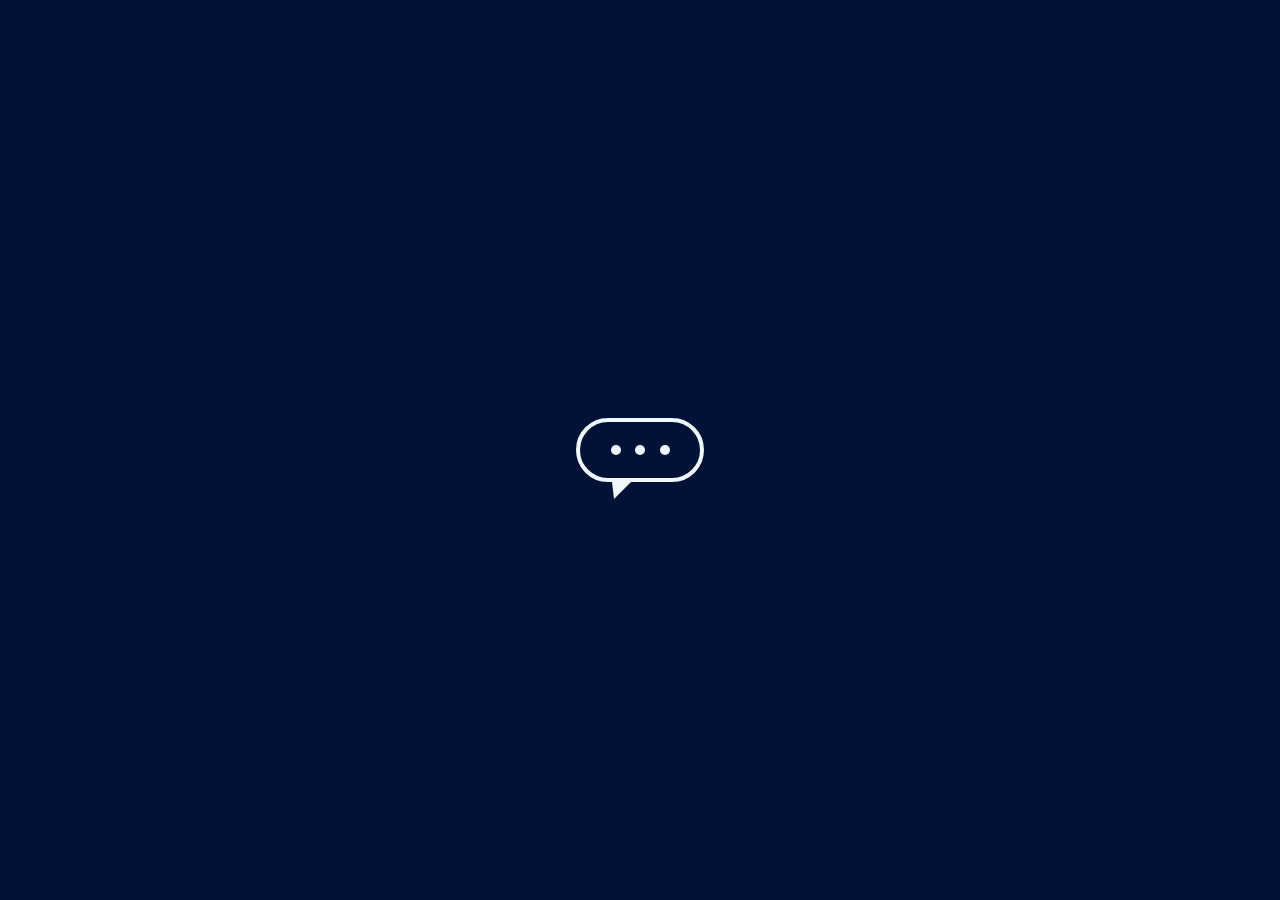
<file: keyframes-2/index.html>
<!DOCTYPE html>

<html>

	<head>

		<meta charset="utf-8">
		<meta name="viewport" content="width=device-width, initial-scale=1">
		<link rel="stylesheet" type="text/css" href="style.css">
		<title> Animando com CSS</title>

	</head>

		<body>
			<main class="wrapper">
				<div class="chatbot">
					<div class="chatbot__loading"></div>
					<div class="chatbot__loading"></div>
					<div class="chatbot__loading"></div>
				</div>
			</main>
		</body>

</html>
</file>
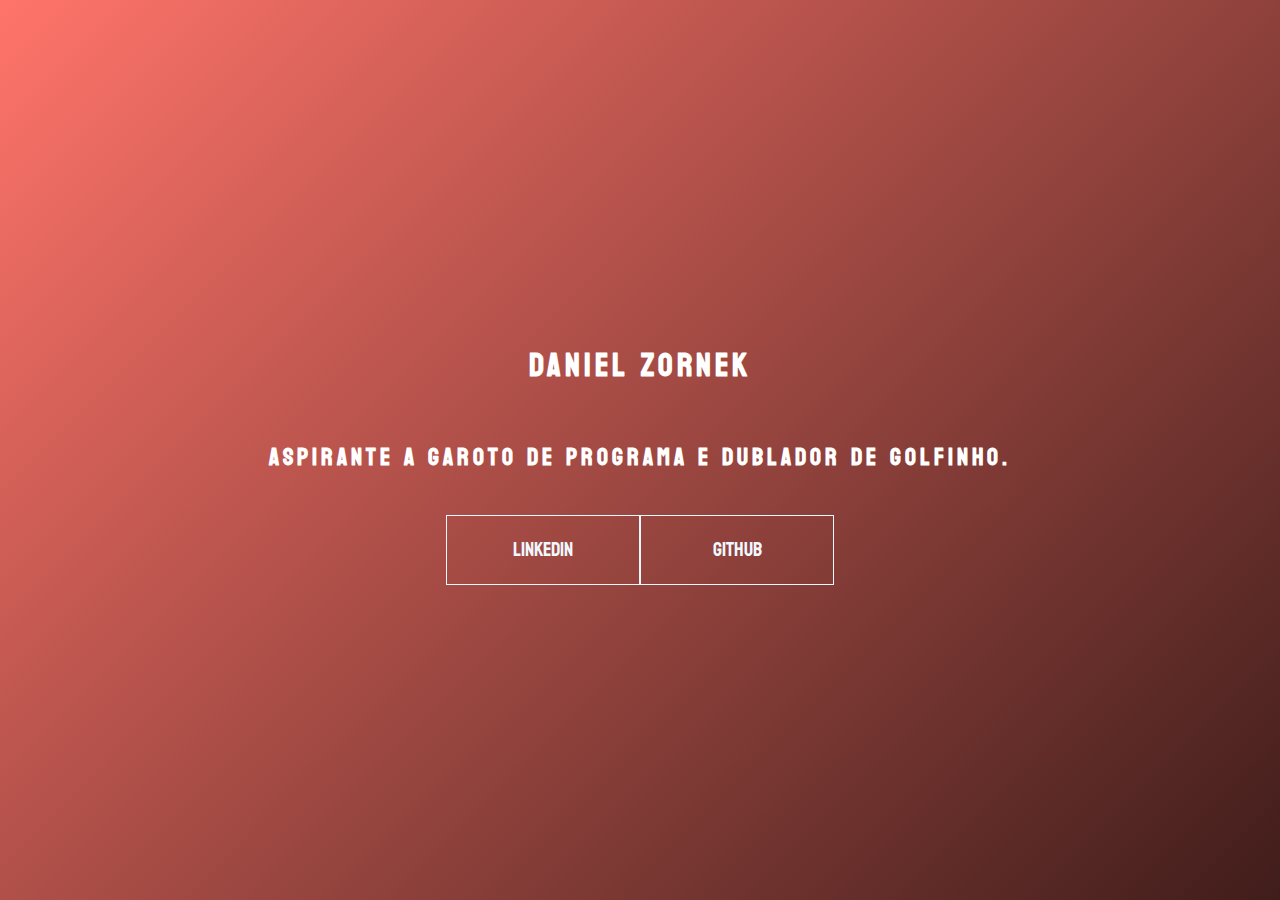
<file: keyframes/index.html>
<!DOCTYPE html>

<html lang="pt-br">

	<head>

		<meta charset="utf-8">
		<meta name="viewport" content="width=device-width, initial-scale=1">
		<link rel="stylesheet" type="text/css" href="estilo.css">
		<title>Document</title>

	</head>

		<body>
			<main class="wrapper">
				<h1>Daniel Zornek</h1>
				<h2> Aspirante a garoto de Programa e dublador de golfinho. </h2>
					<div class="social-media">
						<a href="">Linkedin</a>
						<a href="">GitHub</a>
					</div>
			</main>
		</body>

</html>
</file>
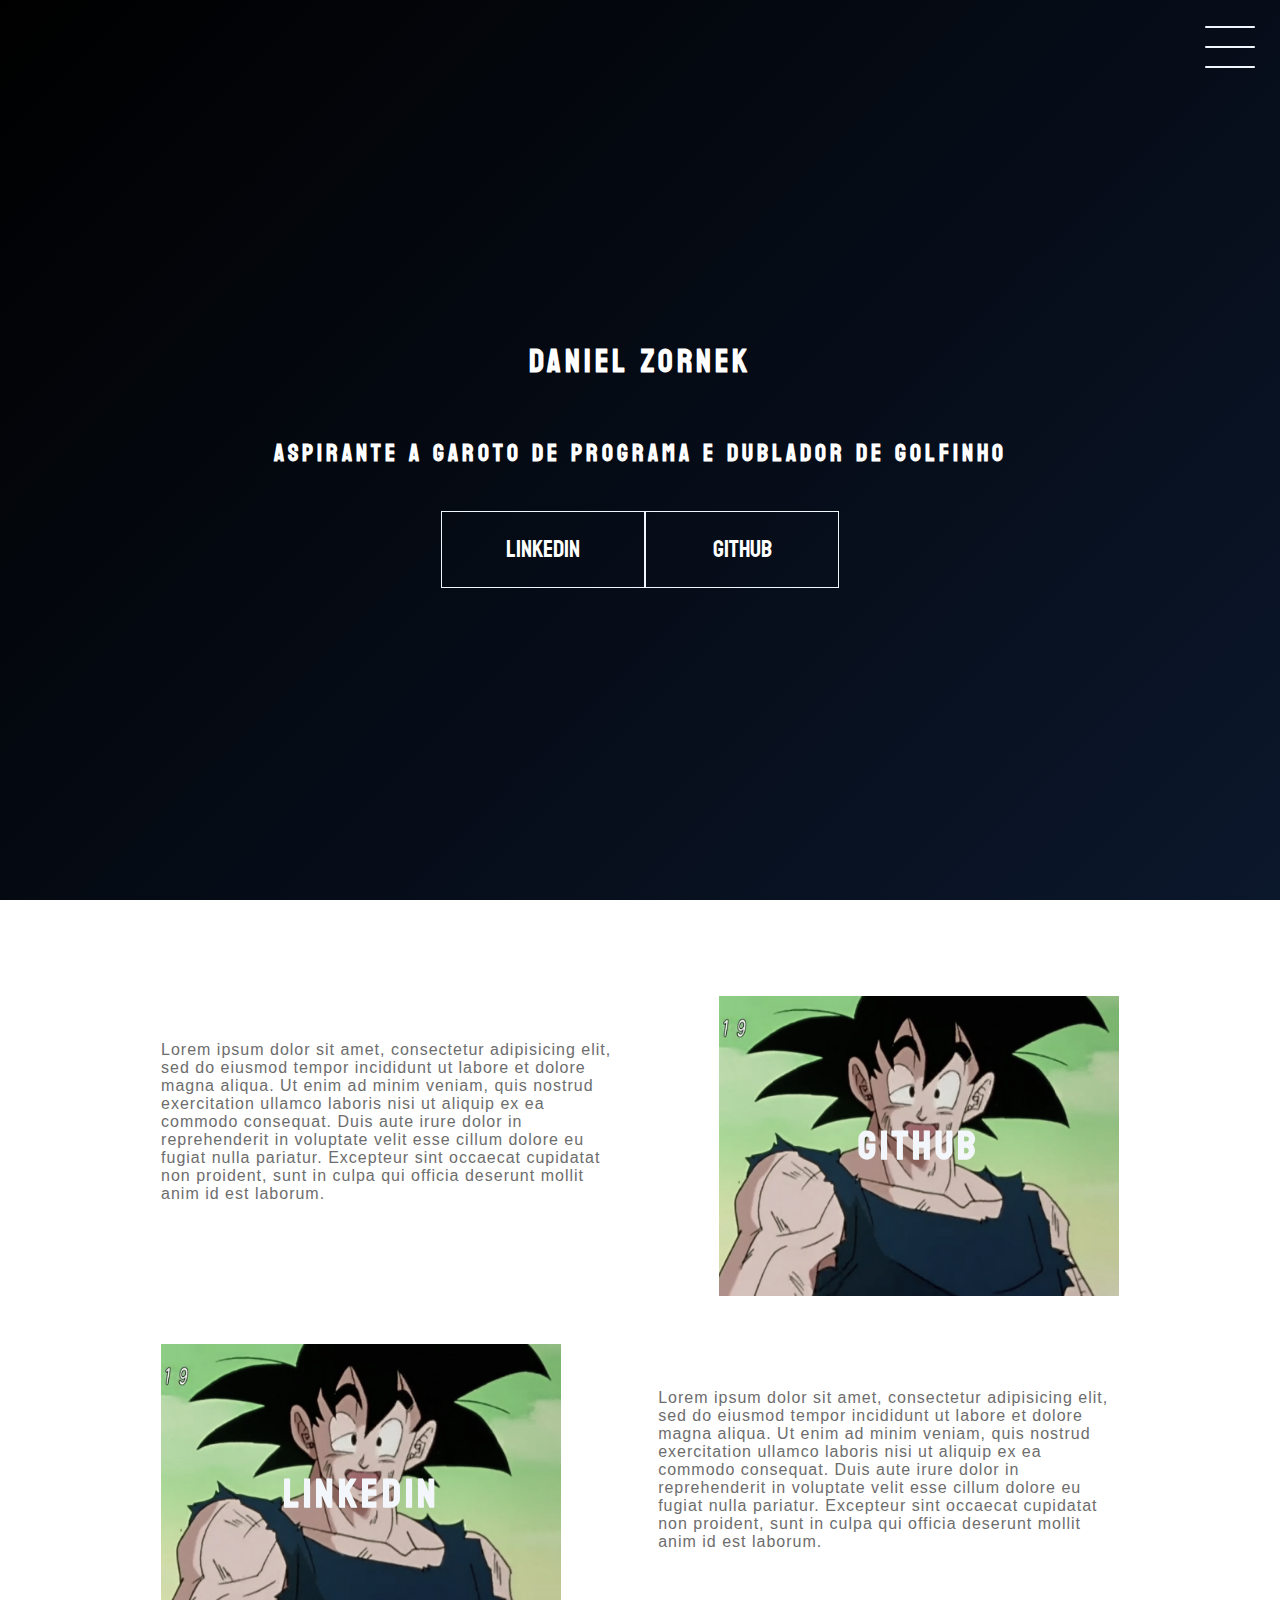
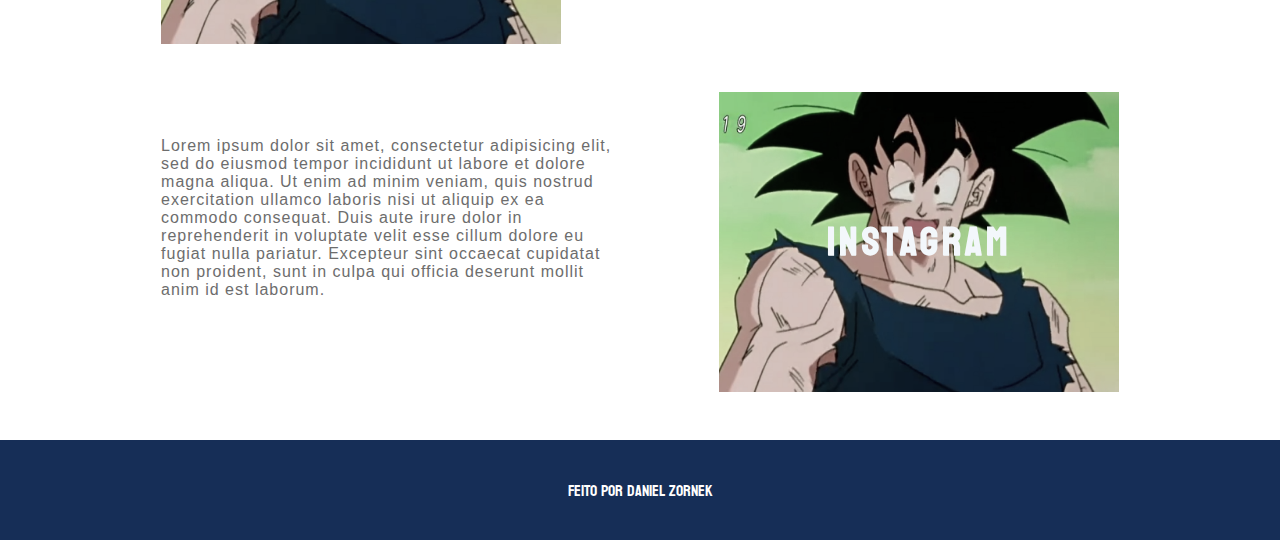
<file: Portifólio/index.html>
<!DOCTYPE html>

<html lang="pt-br">

	<head>

		<meta charset="utf-8">
		<meta name="viewport" content="width=device-width, initial-scale=1">
		<link rel="stylesheet" type="text/css" href="style.css">
		<title>Portfólio</title>

	</head>

		<body>
			<header class="header-wrapper">
				<div class="header">
					<div class="checkbox-container">
						<div class="checkbox-wrapper">
							<input type="checkbox" id="toggle">
							<label class="checkbox" for="toggle">
								<div class="trace"></div>
								<div class="trace"></div>
								<div class="trace"></div>
							</label>
							<div class="menu"></div>
								<nav class="menu-items">
								<ul>
									<li><a href=""> Home </a></li>
									<li><a href=""> Sobre </a></li>
									<li><a href=""> Projetos </a></li>
								</ul>
							</nav>
							
							
						</div>
					</div>
				</div>
				<h1>Daniel Zornek</h1>
				<h2>Aspirante a Garoto de Programa e Dublador de Golfinho</h2>
				<div class="social-media">
					<a href="">Linkedin</a>
					<a href="">Github</a>
				</div>
			</header>

			<main class="container">
				<div class="card-container">
					<div class="card-text">
						Lorem ipsum dolor sit amet, consectetur adipisicing elit, sed do eiusmod
						tempor incididunt ut labore et dolore magna aliqua. Ut enim ad minim veniam,
						quis nostrud exercitation ullamco laboris nisi ut aliquip ex ea commodo
						consequat. Duis aute irure dolor in reprehenderit in voluptate velit esse
						cillum dolore eu fugiat nulla pariatur. Excepteur sint occaecat cupidatat non
						proident, sunt in culpa qui officia deserunt mollit anim id est laborum.
					</div>
					<div class="card">
						<div class="card-wrapper">
							<h2>GitHub</h2>
							<p>Veja meus Projetos</p>
						</div>
					</div>
				</div>

				<div class="card-container">					
					<div class="card">
						<div class="card-wrapper">
							<h2>Linkedin</h2>
							<p>Acompanhe minha Carreira</p>
						</div>
					</div>
					<div class="card-text">
						Lorem ipsum dolor sit amet, consectetur adipisicing elit, sed do eiusmod
						tempor incididunt ut labore et dolore magna aliqua. Ut enim ad minim veniam,
						quis nostrud exercitation ullamco laboris nisi ut aliquip ex ea commodo
						consequat. Duis aute irure dolor in reprehenderit in voluptate velit esse
						cillum dolore eu fugiat nulla pariatur. Excepteur sint occaecat cupidatat non
						proident, sunt in culpa qui officia deserunt mollit anim id est laborum.
					</div>
				</div>

				<div class="card-container">
					<div class="card-text">
						Lorem ipsum dolor sit amet, consectetur adipisicing elit, sed do eiusmod
						tempor incididunt ut labore et dolore magna aliqua. Ut enim ad minim veniam,
						quis nostrud exercitation ullamco laboris nisi ut aliquip ex ea commodo
						consequat. Duis aute irure dolor in reprehenderit in voluptate velit esse
						cillum dolore eu fugiat nulla pariatur. Excepteur sint occaecat cupidatat non
						proident, sunt in culpa qui officia deserunt mollit anim id est laborum.
					</div>
					<div class="card">
						<div class="card-wrapper">
							<h2>Instagram</h2>
							<p>Minha conta no Instagram voltado para Artes que faço no tempo livre</p>
						</div>
					</div>
				</div>
			</main>

			<footer class="footer">
				
				Feito por Daniel Zornek

			</footer>

		</body>

</html>
</file>
<file: keyframes-2/style.css>
body{
	margin: 0;
	padding: 0;
	font-family: sans-serif;
}

.wrapper{
	height: 100vh; /* viewport height e viewport width */
	width: 100vw;
	background-color: #011236;
	display: flex;
	justify-content: center;
	align-items: center;
}

.chatbot{
	height: 4rem;
	width: 8rem;
	border-radius: 36px;
	border: 4px solid aliceblue;
	padding: 0 1rem;
	box-sizing: border-box;
	display: flex;
	justify-content: space-evenly;
	align-items: center;
	position: relative;
	transform: translateY(0px);
	animation: chatTranslate 2s ease-in-out infinite;
}

.chatbot::before{
	content: '';
	width: 0;
	height: 0;
	position: absolute;
	bottom: -1.3rem;
	left: 2rem;
	border-left: 2px solid transparent;
	border-right: 17px solid transparent;
	border-top: 17px solid aliceblue;
}

.chatbot__loading{
	height: 10px;
	width: 10px;
	border-radius: 50%;
	background-color: aliceblue;
	transform: scale(1.0);
}

.chatbot__loading:nth-child(1){
	animation: pulse 1.5s ease-in-out infinite;
}

.chatbot__loading:nth-child(2){
	animation: pulse 1.5s ease-in-out infinite;
	animation-delay: 0.2s;
}

.chatbot__loading:nth-child(3){
	animation: pulse 1.5s ease-in-out infinite;
	animation-delay: 0.4s;
}

@keyframes pulse{
	0%{
		transform: scale(1);
	}
	50%{
		transform: scale(1.5);
	}
	100%{
		transform: scale(1);
	}
}

@keyframes chatTranslate{
	0%{
		transform: translateY(0);
	}
	50%{
		transform: translateY(15px);
	}
	100%{
		transform: translateY(0);
	}
}
</file>
<file: keyframes/estilo.css>
@import url('https://fonts.googleapis.com/css2?family=Koulen&display=swap');

body{
	margin: 0;
	padding: 0;
	color: white;
	font-family: 'Koulen',sans-serif;
}

.wrapper{

	height: 100vh;
	width: 100vw;
	background: linear-gradient(-45deg,#290715,#70002F,#000000,#FF746A);
	background-size: 400% 400%;
	display: flex;
	flex-direction: column;
	justify-content: center;
	align-items: center;
	animation: backgroundTransition 8s ease-in-out infinite;
}

h1{
	text-transform: uppercase;
	letter-spacing: 4px;
}

h2{
	text-transform: uppercase;
	letter-spacing: 4px;
}

.social-media{

	margin-top: 1rem;
	display: flex;
}

a{
	text-decoration: none;/* tirando a linha de baixo do href  */
	color: aliceblue;
	font-size: 20px;
	padding: 1rem 4rem;
	border: 1px solid aliceblue;
	min-width: 4rem;
	display: flex;
	justify-content: center;
	align-items: center;
	transition: .5s cubic-bezier(0.55, 0.025, 0.675, 0.97);
}

a:hover{
	color: #70002F;
	background-color: white;
}

@keyframes backgroundTransition{

	0%{
		background-position: 0% 80%;
	}
	50%{
		background-position: 80% 100%;
	}
	100%{
		background-position: 0% 90%;
	}
}
</file>
<file: Portifólio/style.css>
@import url('https://fonts.googleapis.com/css2?family=Koulen&display=swap');

body{
	padding: 0;
	margin: 0;
	color: white;
	font-family: 'Koulen', cursive;
}

.header-wrapper{
	height: 100vh;
	width: 100vw;
	background: linear-gradient(-45deg, #5793FA,#162E57, black);
	background-size: 400% 400%;
	display: flex;
	flex-direction: column;
	align-items: center;
	justify-content: center;
	position: relative;
	animation: backgroundTransition 8s ease-in-out infinite;
}

h1{
	text-transform: uppercase;
	letter-spacing: 4px;
}

h2{
	text-transform: uppercase;
	letter-spacing: 4px;
}

.social-media{
	margin-top: 1rem;
	display: flex;
}

.social-media a {
	text-decoration: none;
	color: white;
	font-size: 24px;
	padding: 1rem 4rem;
	border: 1px solid aliceblue;
	min-width: 4rem;
	display: flex;
	justify-content: center;
	align-items: center;
	transition: .5s cubic-bezier(0.55, 0.025, 0.675, 0.97);
}

a:hover{
	color: #5793FA;
	background-color: aliceblue;

}

@keyframes backgroundTransition{
	0%{
		background-position: 0% 80%;
	}
	50%{
		background-position: 80% 100%;
	}
	100%{
		background-position: 0% 90%;
	}
}

/* MENU HAMBURGUER */

.checkbox-container{
	display: flex;
	justify-content: center;
	align-items: center;
	
}

.checkbox{
	height: 100px;
	width: 100px;
	position: absolute;
	top: 0;
	right: 0;
	display: flex;
	justify-content: center;
	cursor: pointer;
	z-index: 9999;
	transition: 400ms ease-in-out 0;
}

.checkbox .trace{
	width: 50px;
	height: 2px;
	background-color: aliceblue;
	position: absolute;
	border-radius: 4px;
	transition: 0.5s ease-in-out;
}

.checkbox .trace:nth-child(1){
	top: 26px;
	transform: rotate(0);
}
.checkbox .trace:nth-child(2){
	top: 46px;
	transform: rotate(0);
}
.checkbox .trace:nth-child(3){
	top: 66px;
	transform: rotate(0);
}

#toggle{
	display: none;
}

/* MENU  */

.menu{
	position: absolute;
	top: 28px;
	right: 30px;
	background: transparent;
	height: 40px;
	width: 40px;
	border-radius: 50%;
	box-shadow: 0px 0px 0px 0px aliceblue;
	z-index: -1;
	transition: 400ms ease-in-out 0s;
}

.menu-items{
	position: fixed;
	top: 0;
	left: 0;
	width: 100%;
	height: 100vh;
	display: flex;
	justify-content: center;
	align-items: center;
	z-index: 2;
	opacity: 0;
	visibility: hidden;
	transition: 400ms ease-in-out 0s;
}

.menu-items ul{
	list-style-type: none;
}

.menu-items ul li a{
	margin: 10px 0; /* vertical e horizonal */
	color: #162E57;
	text-decoration: none;
	text-transform: uppercase;
	letter-spacing: 4px;
	font-size: 40px;
}

/* Animação DO MENU */

#toggle:checked + .checkbox .trace:nth-child(1){
	transform: rotate(45deg);
	background-color: #162E57;
	top: 47px;	
}

#toggle:checked + .checkbox .trace:nth-child(2){
	transform: translateX(-100px);
	width: 30px;
	visibility: hidden;
	opacity: 0;
}

#toggle:checked + .checkbox .trace:nth-child(3){
	transform: rotate(-45deg);
	background-color: #162E57;
	top: 48px;
}

#toggle:checked + .checkbox{
	background-color: aliceblue;
}

#toggle:checked ~ .menu{
	box-shadow: 0px 0px 0px 100vmax aliceblue;
	z-index: 1;
}

#toggle:checked ~ .menu-items{
	visibility: visible;
	opacity: 1;
}

/* CARDS */

.container{
	width: 100%;
	height: auto;
	display: flex;
	flex-direction: column;
	justify-content: space-between;
	align-items: center;
	margin: 3rem 0;
}

.card-container{
	display: flex;
	align-items: center;
	justify-content: space-evenly;
	width: 90%;
}

.card{
	height: 300px;
	width: 400px;
	margin: 3rem 0 0;
	background-image: url('g.png');
	background-position: center;
	background-repeat: no-repeat;
	background-size: cover;
	display: flex;
	justify-content: center;
	align-items: center;
	filter: grayscale(0.5);
	color: aliceblue;
	cursor: pointer;
	transition: 0.3s;
}

.card-text{
	width: 40%;
	font-family: sans-serif;
	letter-spacing: 1px;
	color: rgb(109, 109, 109);
}

.card-wrapper::before{
	justify-content: center;
	align-items: center;
	content: '';
	position: absolute;
	height: 100px;
	width: 100px;
	display: block;
	border: 1px solid aliceblue;
	opacity: 0;
	transition: 0.3s;
}

.card-wrapper h2{
	font-size: 40px;
	justify-content: center;
	align-items: center;
	text-transform: uppercase;
	letter-spacing: 4px;
	margin: 0;
	transition: 0.3s;
}

.card-wrapper p{
	font-size: 0;
	visibility: hidden;
	opacity: 0;
	font-weight: bold;
	text-transform: uppercase;
	transition: 0.3s;
}

.card:hover{
	filter: unset;
}

.card:hover > .card-wrapper::before{
	opacity: 1;
	width: 350px;
	height: 250px;
}

/* FOOTER */

.footer{
	height: 100px;
	width: 100%;
	display: flex;
	justify-content: center;
	align-items: center;
	background-color: #162E57;
}

/* RESPONSIVIDADE */

@media (max-width: 800px){
	.social-media{
		display: flex;
		flex-direction: column;
	}

	.container{
		margin-top: 0;
	}

	.card-container{
		flex-direction: column;
	}

	.container .card-container:nth-child(1),
	.container .card-container:nth-child(3){
		flex-direction: column-reverse;
	}

	.card{
		height: 250px;
		width: 250px;
	}

	.card-text{
		width: 90%;
		margin-top: 2rem;
		text-align: center;
	}

	.card:hover > .card-wrapper::before{
		height: 190px;
		width: 190px;
	}
}
</file>
